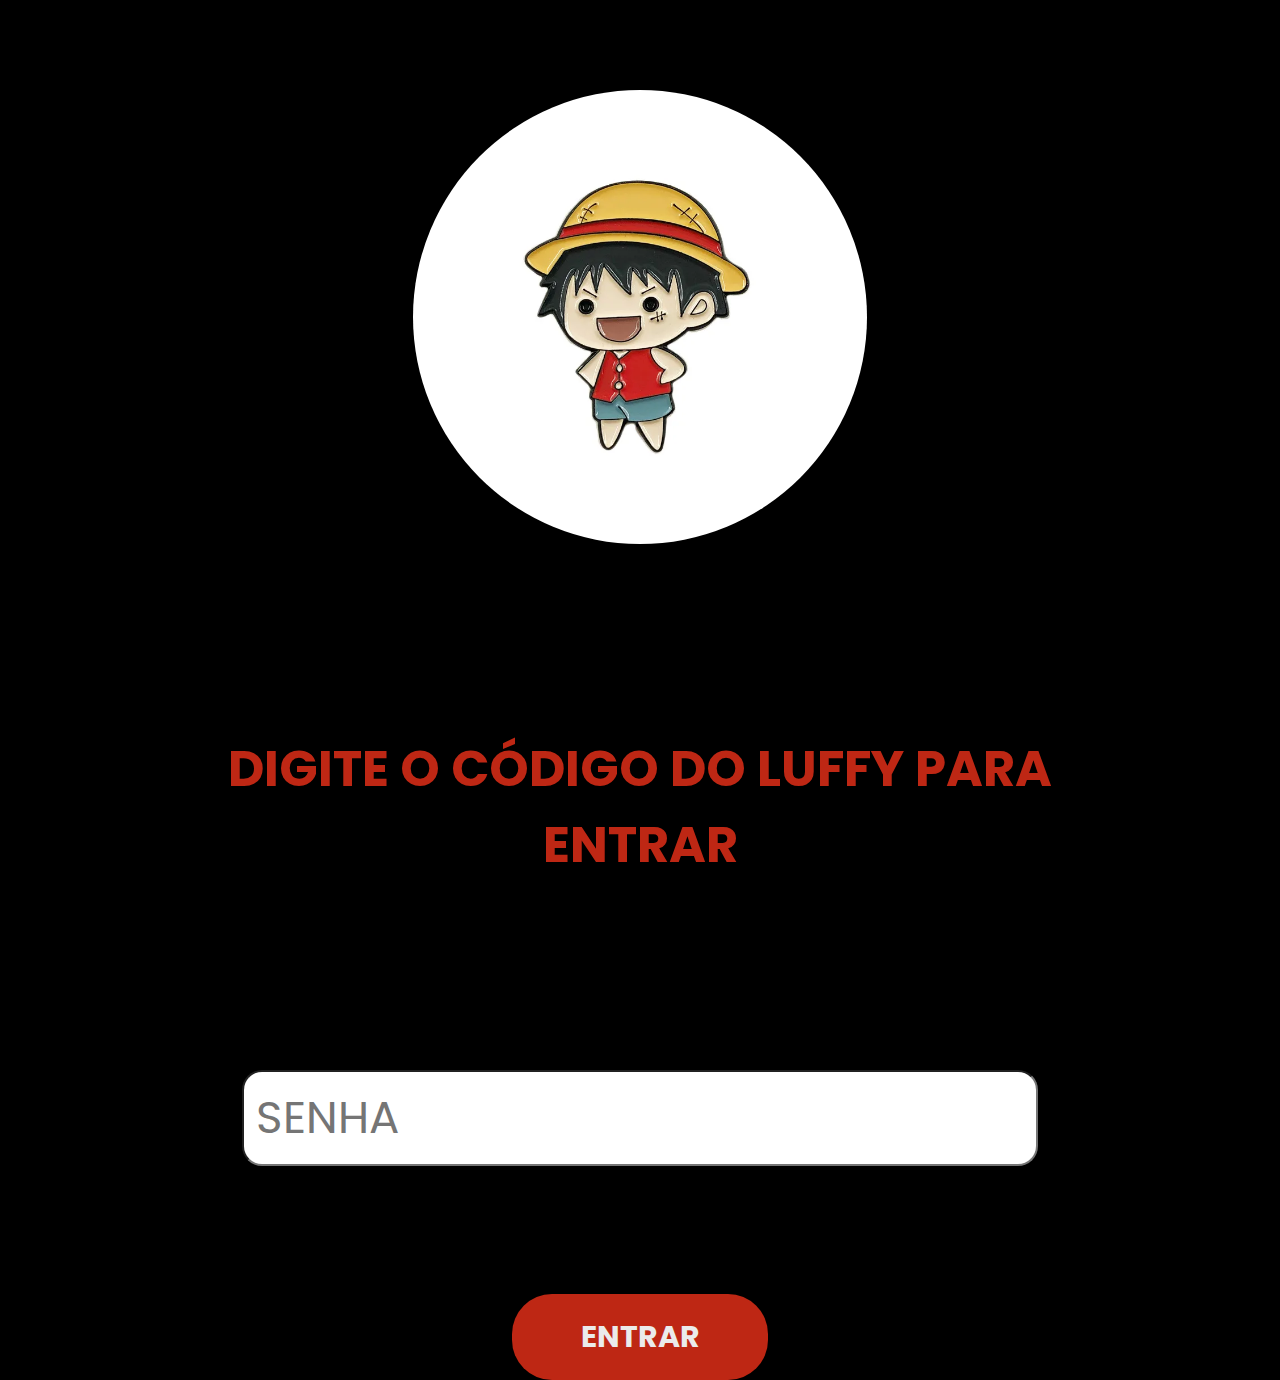
<file: index.html>
<!DOCTYPE html>
<html lang="pt-BR">
<head>
  <meta charset="UTF-8">
  <link rel="stylesheet" href="index.css">
  <link rel="preconnect" href="https://fonts.googleapis.com">
  <link rel="preconnect" href="https://fonts.gstatic.com" crossorigin>
  <link
    href="https://fonts.googleapis.com/css2?family=Poppins:ital,wght@0,100;0,200;0,300;0,400;0,500;0,600;0,700;0,800;0,900;1,100;1,200;1,300;1,400;1,500;1,600;1,700;1,800;1,900&display=swap"
    rel="stylesheet">
  <title>Verificação de Senha</title>
</head>
<body>

  <div class="login">
<div class="user">
<img src="assets/luffy.jpeg" alt="" srcset="">
</div>
  <h1 style="color: #be2714; font-family:'Poppins'; text-transform: uppercase; font-size: 50px; text-align: center; padding: 12%;">Digite o código do Luffy para entrar </h1>
  <input type="password" id="senha" placeholder="Senha">
  <button onclick="verificarSenha()">Entrar</button>
  </div>

  <script>
    function verificarSenha() {
      const senhaCorreta = "100421"; // Altere para a senha que desejar

      const senhaDigitada = document.getElementById("senha").value;

      if (senhaDigitada === senhaCorreta) {
        // Redireciona para outra página
        window.location.href = "inicio.html"; // Altere para a URL da sua página
      } else {
        alert("Senha incorreta!");
      }
    }
  </script>
</body>
</html>
</file>
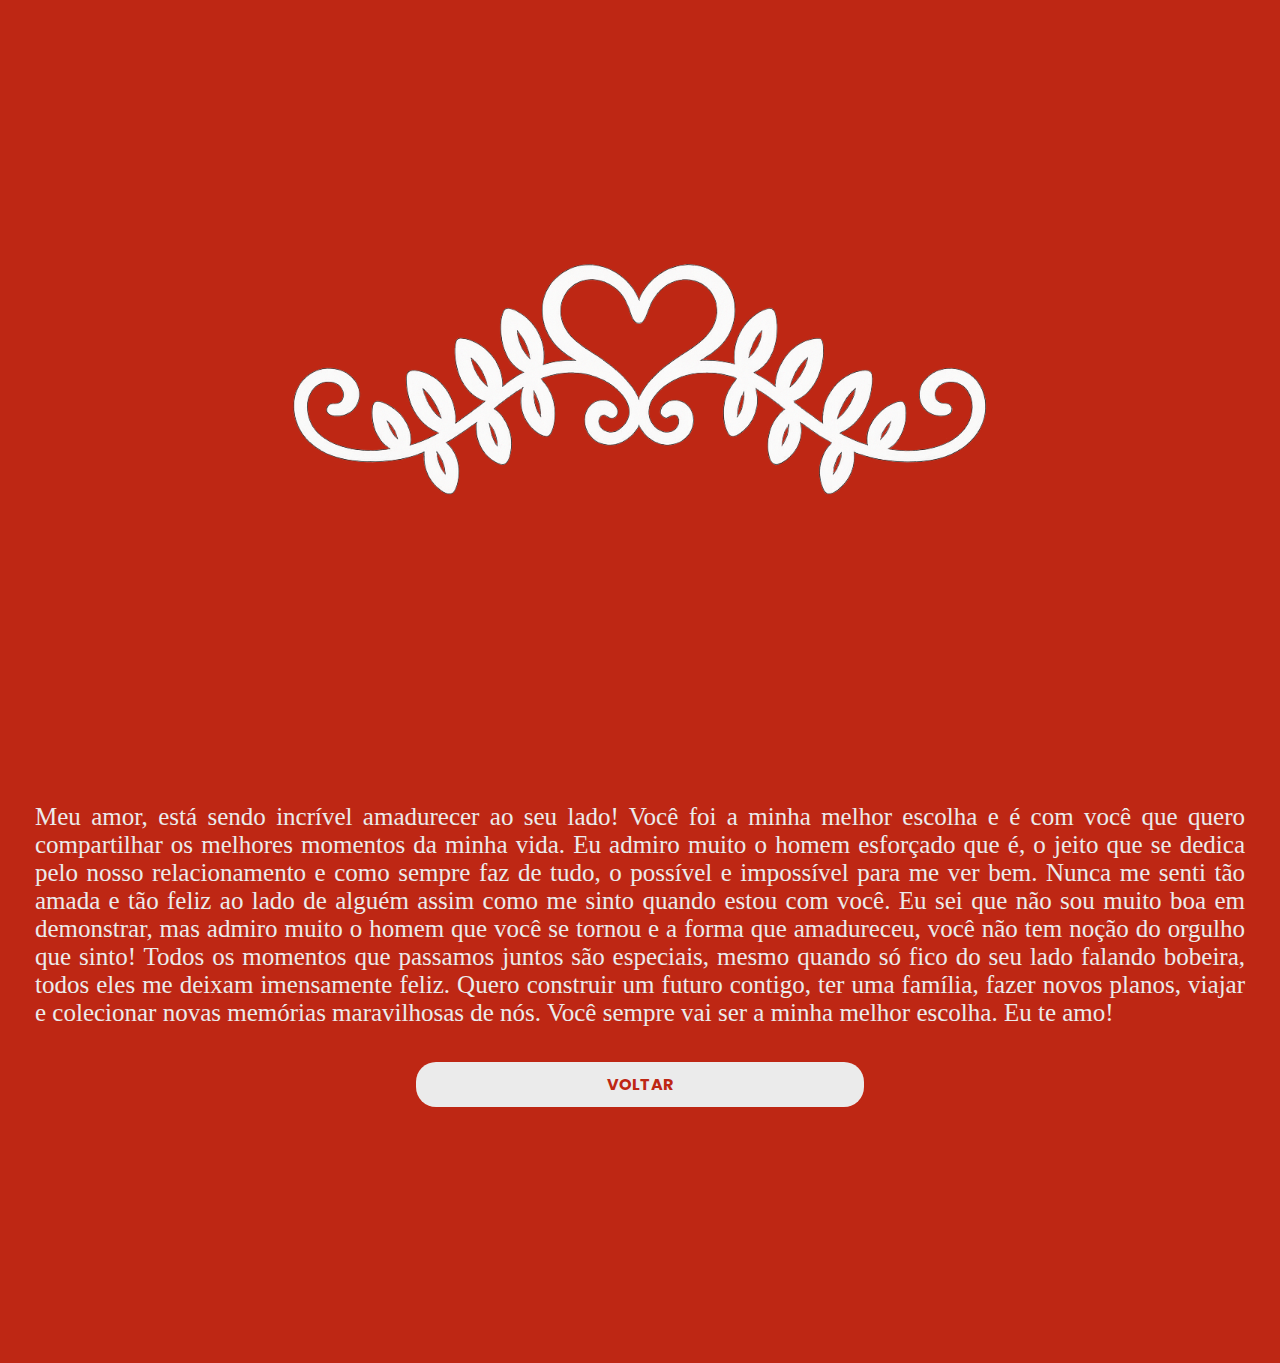
<file: cartinha.html>
<!DOCTYPE html>
<html lang="pt-br">
<head>
    <meta charset="UTF-8">
    <meta name="viewport" content="width=device-width, initial-scale=1.0">
    <link rel="stylesheet" href="cartinha.css">
    <link rel="preconnect" href="https://fonts.googleapis.com">
    <link rel="preconnect" href="https://fonts.gstatic.com" crossorigin>
    <link
        href="https://fonts.googleapis.com/css2?family=Poppins:ital,wght@0,100;0,200;0,300;0,400;0,500;0,600;0,700;0,800;0,900;1,100;1,200;1,300;1,400;1,500;1,600;1,700;1,800;1,900&display=swap"
        rel="stylesheet">
    
    <link rel="preconnect" href="https://fonts.googleapis.com">
    <link rel="preconnect" href="https://fonts.gstatic.com" crossorigin>
    <link
        href="https://fonts.googleapis.com/css2?family=Dancing+Script:wght@400..700&family=Poppins:ital,wght@0,100;0,200;0,300;0,400;0,500;0,600;0,700;0,800;0,900;1,100;1,200;1,300;1,400;1,500;1,600;1,700;1,800;1,900&family=Rochester&display=swap"
        rel="stylesheet">

  

    <title>Cartinha</title>
</head>
<body>
    <!-- ornamento e texto -->
    <div class="ornament">
    <img src="assets/ornamento.jpg">
     <p style="padding: 15px; text-align: justify; color: #ebebeb; font-family: 'Rochester'; font-size: 25px; margin:20px;">
        Meu amor, está sendo incrível amadurecer ao seu lado! Você foi a minha melhor escolha e é com você que quero compartilhar os melhores momentos da minha vida. Eu admiro muito o homem esforçado que é, o jeito que se dedica pelo nosso relacionamento e como sempre faz de tudo, o possível e impossível para me ver bem. Nunca me senti tão amada e tão feliz ao lado de alguém assim como me sinto quando estou com você. Eu sei que não sou muito boa em demonstrar, mas admiro muito o homem que você se tornou e a forma que amadureceu, você não tem noção do orgulho que sinto! Todos os momentos que passamos juntos são especiais, mesmo quando só fico do seu lado falando bobeira, todos eles me deixam imensamente feliz. Quero construir um futuro contigo, ter uma família, fazer novos planos, viajar e colecionar novas memórias maravilhosas de nós. Você sempre vai ser a minha melhor escolha. Eu te amo!
     </p>
     <button id="back" onclick="window.location.href='inicio.html'">VOLTAR</button>
    </div>
    <!-- fim ornamento e texto -->
    
</body>
</html>
</file>
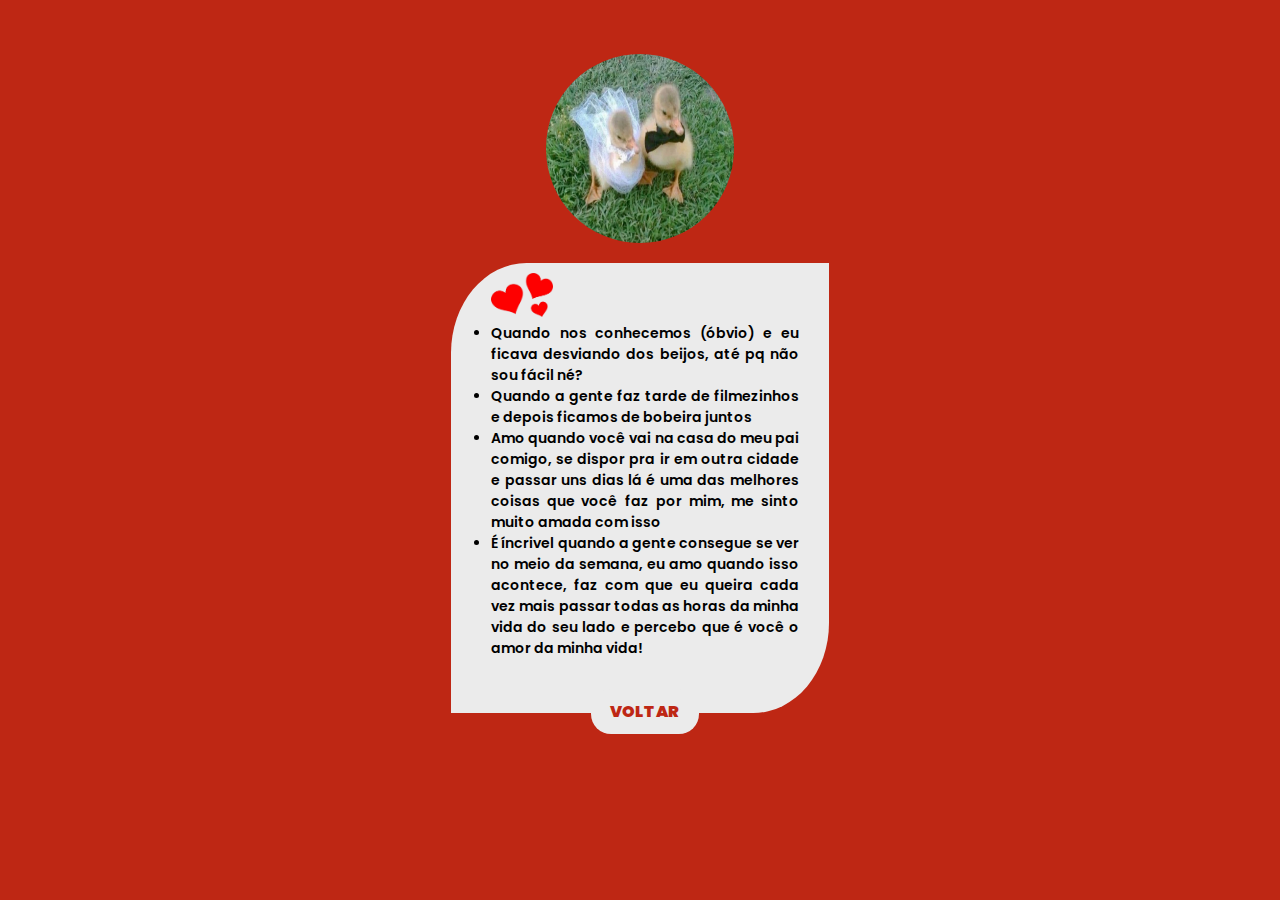
<file: favoritos.html>
<!DOCTYPE html>
<html lang="pt-br">
<head>
    <meta charset="UTF-8">
    <meta name="viewport" content="width=device-width, initial-scale=1.0">
    <link rel="stylesheet" href="fav.css">
    <link rel="preconnect" href="https://fonts.googleapis.com">
    <link rel="preconnect" href="https://fonts.gstatic.com" crossorigin>
    <link
        href="https://fonts.googleapis.com/css2?family=Poppins:ital,wght@0,100;0,200;0,300;0,400;0,500;0,600;0,700;0,800;0,900;1,100;1,200;1,300;1,400;1,500;1,600;1,700;1,800;1,900&display=swap"
        rel="stylesheet">

    <title>MOMENTOS FAVORITOS</title>
</head>
<body>

<!-- icon -->
<div class="duck-icon">
   <img src="assets/patinhos.jpeg">
</div>
<!-- fim icon -->

<div class="momentos-fav">
    
   <ul style="font-family: 'Poppins'; font-weight: 600; text-align: justify; font-size: 14px; padding: 10px; padding-left: 20px; margin: 20px;">
    <img style="width: 20%;" src="assets/coracao_png_--removebg-preview.png" alt="" srcset="">
    <li>Quando nos conhecemos (óbvio) e eu ficava desviando dos beijos, até pq não sou fácil né? </li>
    <li>Quando a gente faz tarde de filmezinhos e depois ficamos de bobeira juntos</li>
    <li>Amo quando você vai na casa do meu pai comigo, se dispor pra ir em outra cidade e passar uns dias lá é uma das melhores coisas que você faz por mim, me sinto muito amada com isso</li>
    <li>É íncrivel quando a gente consegue se ver no meio da semana, eu amo quando isso acontece, faz com que eu queira cada vez mais passar todas as horas da minha vida do seu lado e percebo que é você o amor da minha vida!</li>
    <button id="back" onclick="window.location.href='inicio.html'">VOLTAR</button>
   </ul>
 
</div>
















</body>
</html>
</file>
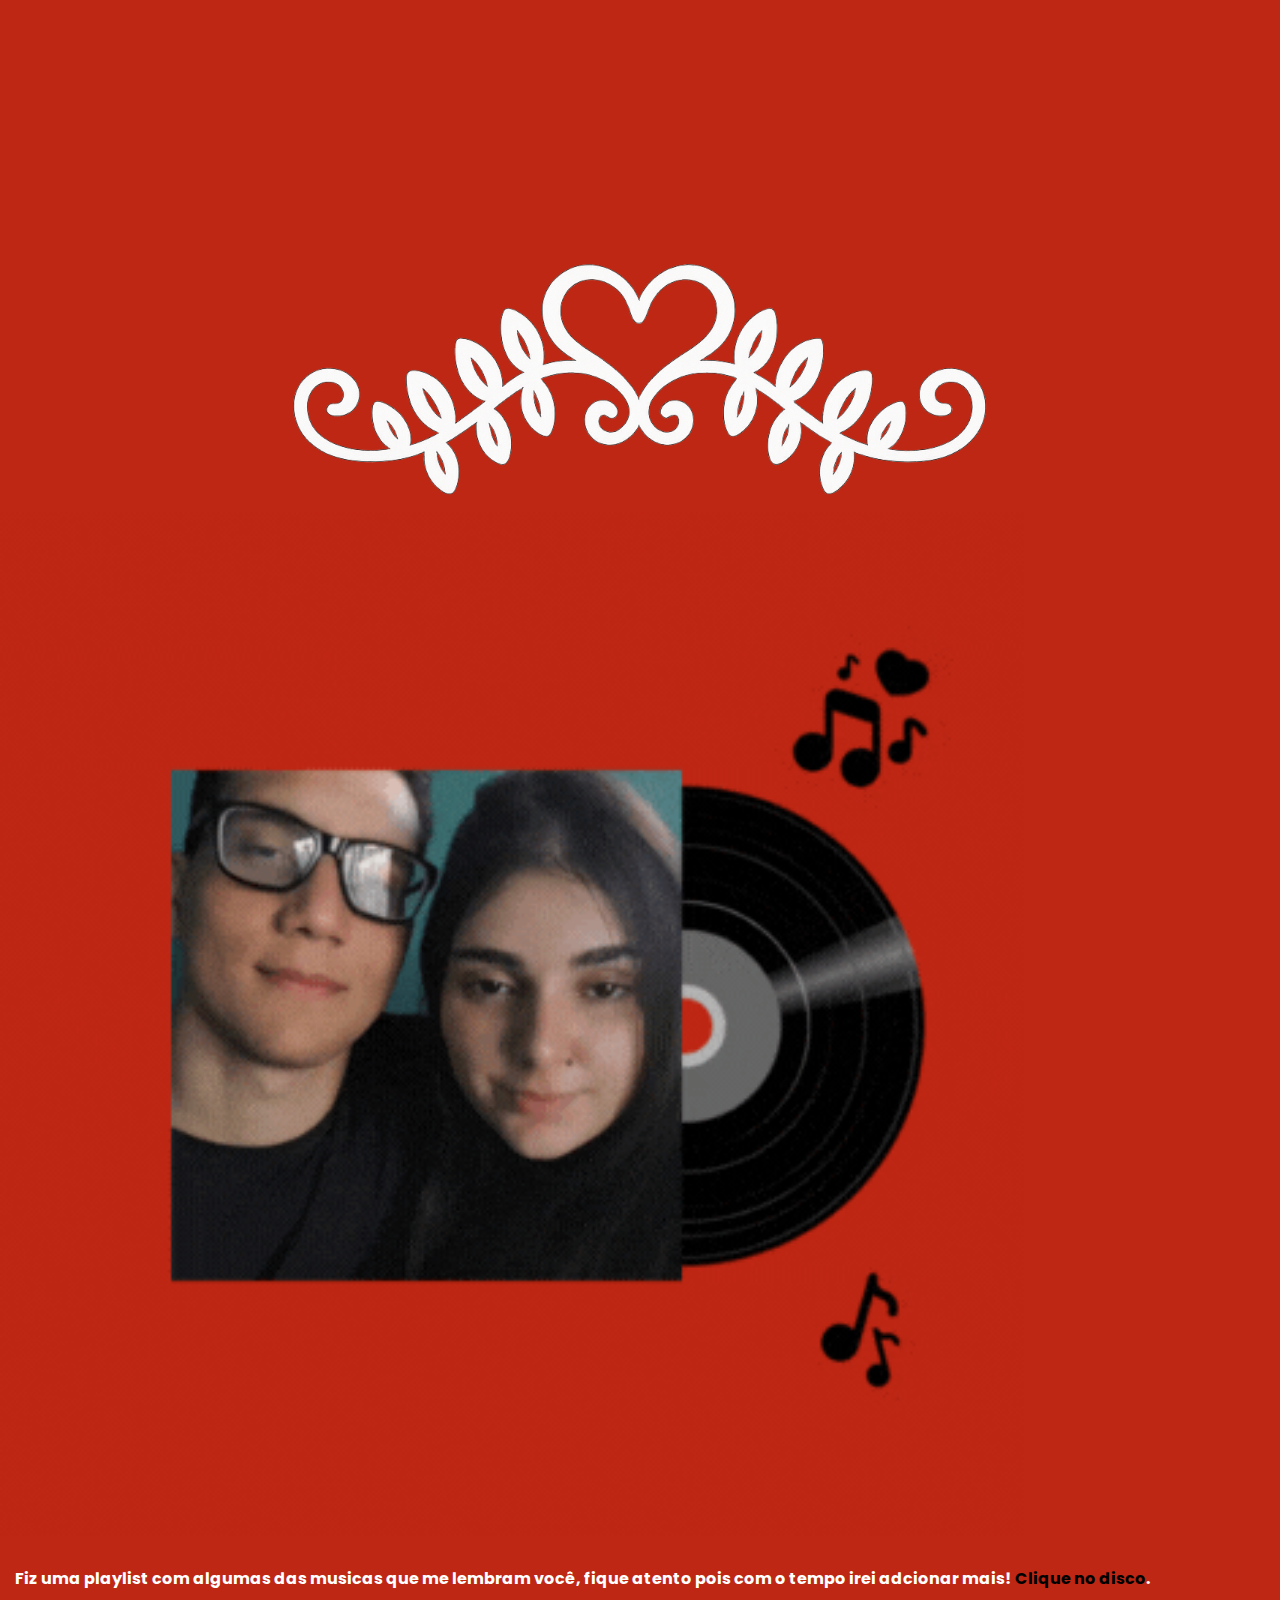
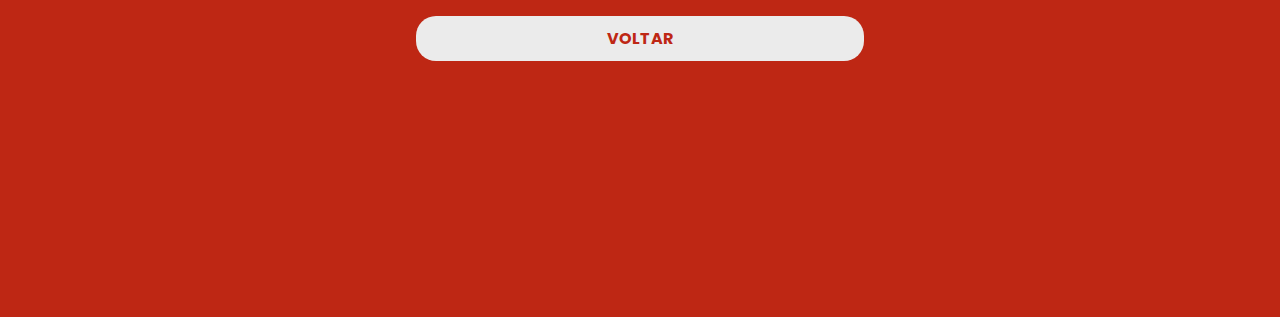
<file: playlist.html>
<!DOCTYPE html>
<html lang="pt-br">
<head>
    <meta charset="UTF-8">
    <meta name="viewport" content="width=device-width, initial-scale=1.0">
    <link rel="stylesheet" href="playlist.css">
     <link rel="preconnect" href="https://fonts.googleapis.com">
    <link rel="preconnect" href="https://fonts.gstatic.com" crossorigin>
    <link
        href="https://fonts.googleapis.com/css2?family=Poppins:ital,wght@0,100;0,200;0,300;0,400;0,500;0,600;0,700;0,800;0,900;1,100;1,200;1,300;1,400;1,500;1,600;1,700;1,800;1,900&display=swap"
        rel="stylesheet">
    <title>playlist</title>
</head>
<body>
    <img style="width: 60%; height: auto; display: block; margin: 0 auto; margin-bottom: -20%;" src="assets/ornamento.jpg" alt="" srcset="">
    
    <img style="width: 80%; cursor: pointer;" src="assets/disco.gif" onclick="irParaLink()">

    

    <h1 style="color: white; font-family:'Poppins'; font-size: medium; text-align: justify; padding: 15px;">Fiz uma playlist com algumas das musicas que me lembram você, fique atento pois com o tempo irei adcionar mais! <span style="color: black;">Clique no disco</span>.</h1>

     <button id="back" onclick="window.location.href='inicio.html'">VOLTAR</button>

<script>
    function irParaLink() {
      window.location.href = "https://open.spotify.com/playlist/3BD6WEmAlJrWifVg8SMy6d?si=XTPy1HqXRvep6IdkPvEcSA&pi=_lh6XDLKS264D";
    }
  </script>

   
</body>
</html>
</file>
<file: index.css>
body{
    margin: 0;
    padding: 0;
    background-color: #000000;
}

.login button{
    display: block;
    margin: 0 auto;
    cursor: pointer;
    background-color: #be2714;
    color: #ebebeb;
    font-family: "Poppins";
    font-weight: bold;
    font-size: 30px;
    text-transform: uppercase;
    border: none;
    border-radius: 40px;
    width: 20%;
    padding: 20px;
}

.user{
    background-color: #be2714;
    width: 12cm;
    height: 12cm;
    border-radius: 100%;
    margin: 0 auto;
    margin-top: 10vh;
    overflow: hidden; /*coloca a imagem dentro da div*/
}

.user img{
    width: 12cm;
    height: auto;
}

#senha{
    display: block;
    margin: 0 auto;
    font-size: 45px;
    font-family: "Poppins";
    text-transform: uppercase;
    padding: 12px;
    width: 60%;
    margin-bottom: 10%;
    border-radius: 20px;
}
</file>
<file: cartinha.css>
body{
    margin: 0;
    padding: 0;
    background-color: #be2714;
}

.ornament img{
    width: 60%;
    display: block;
    margin: 0 auto;
}

#back{
    background-color: #ebebeb;
    border: none;
    color: #be2714;
    font-family: Poppins;
    font-weight: bolder;
    font-size: medium;
    width: 35%;
    height: 5vh;
    display: block;
    margin: 0 auto;
    margin-bottom: 20%;
    border-radius: 20px;
}
</file>
<file: fav.css>
body{
    margin: 0;
    padding: 0;
    background-color: #be2714;
}

.duck-icon{
    background-color: #be2714;
    width: 5cm;
    height: 5cm;
    border-radius: 100%;
    margin: 0 auto;
    margin-top: 6vh;
    overflow: hidden; 
}

.duck-icon img{
    width: 5cm;
    height: 5cm;
}

.momentos-fav{
    background-color: #ebebeb;
    width: 10cm;
    height: 50vh;
    margin: 0 auto;
    margin-top: 2vh;
    border-top-left-radius:20% ;
    border-bottom-right-radius: 20%;
}

#back{
    background-color: #ebebeb;
    border: none;
    color: #be2714;
    font-family: Poppins;
    font-weight: bolder;
    font-size: medium;
    width: 35%;
    height: 5vh;
    display: block;
    margin: 0 auto;
    margin-top: 10%;
    border-radius: 20px;
}
</file>
<file: playlist.css>
body{
    margin: 0;
    padding: 0;
    background-color: #be2714;
}

#back{
    background-color: #ebebeb;
    border: none;
    color: #be2714;
    font-family: Poppins;
    font-weight: bolder;
    font-size: medium;
    width: 35%;
    height: 5vh;
    display: block;
    margin: 0 auto;
    margin-bottom: 20%;
    border-radius: 20px;
}
</file>
